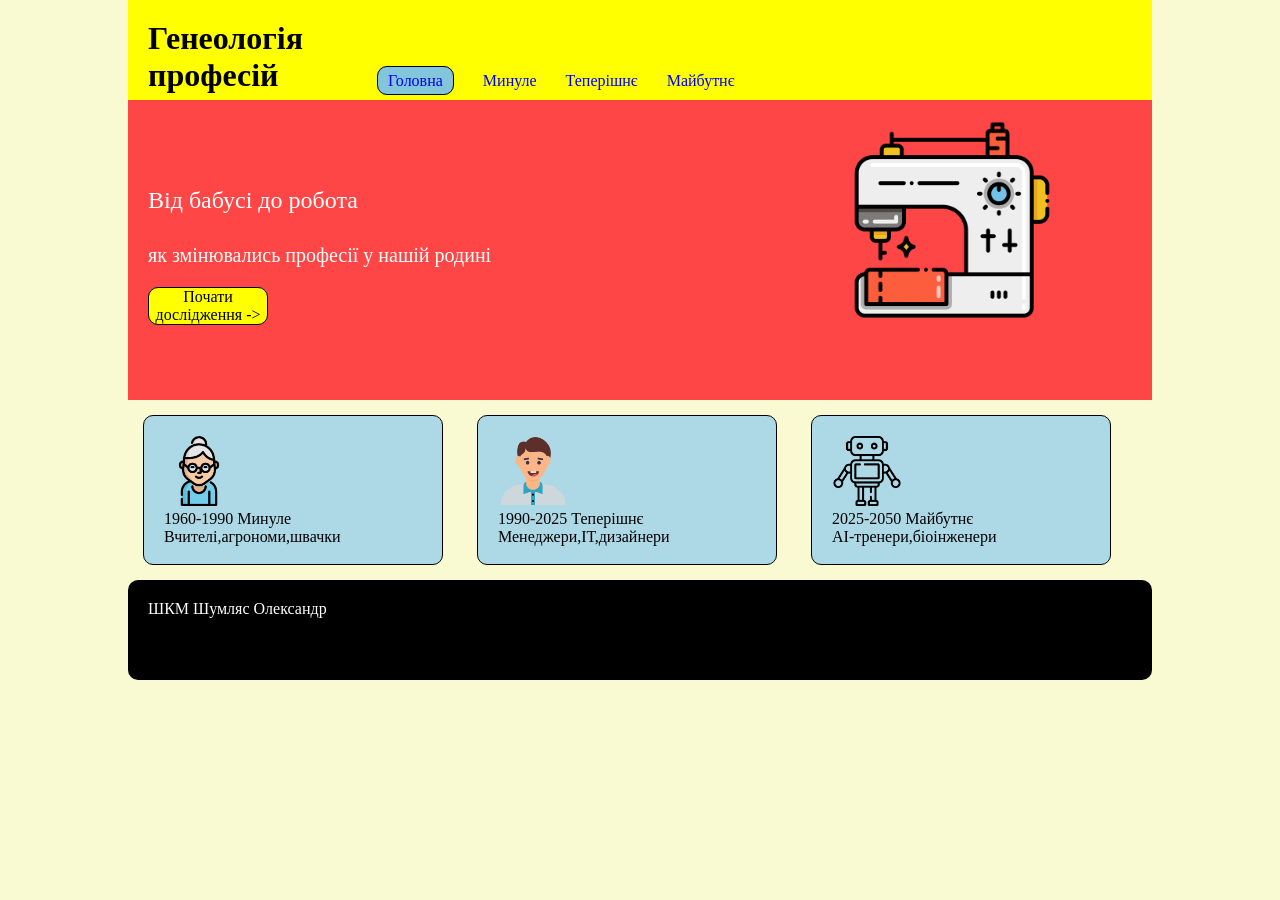
<file: index.html>
<!DOCTYPE html>
<html lang="en">
<head>
    <meta charset="UTF-8">
    <meta name="viewport" content="width=device-width, initial-scale=1.0">
    <title>Document</title>
    <link rel="stylesheet" href="css/style.css">
</head>
<body>
    <div class="container">

        <div class="header">
            <h1 class="header__title">Генеологія професій</h1>
            <nav class="menu">
                <ul class="menu__list">
                    <li class="menu__element">
                        <a href="index" class="menu__link-active">Головна</a>
                    </li>
                    <li class="menu__element">
                        <a href="past.html" class="menu__link">Минуле</a>
                    </li class="menu__element">
                    <li class="menu__element">
                        <a href="present.html" class="menu__link">Теперішнє</a>
                    </li>
                    <li class="menu__element">
                        <a href="future.html" class="menu__link">Майбутнє</a>
                    </li>
                </ul>
            </nav>
        </div>
            <main>
                <section class="hero">
                    <div class="hero__info">
                        <div class="hero__title">Від бабусі до робота </div>
                        <div class="hero__text">як змінювались професії у нашій родині</div>
                        <div class="hero__button">Почати дослідження -></div>
                    </div>
                    <img src="img/sewing-machine.png" class="hero__picture" alt="">
                    
                </section>
                <section class="generation">
                    <p class="generation__text"></p>

                    <div class="generation__past">
                        <img src="img/free-icon-grandmother-375252.png" alt="" class="generation__past-picture">
                        <div class="generation__past-title">1960-1990 Минуле</div>
                        <div class="generation__past-text">Вчителі,агрономи,швачки</div>
                    </div>

                    <div class="generation__present">
                         <img src="img/free-icon-guy-6812900.png" alt="" class="generation__past-picture">
                        <div class="generation__past-title">1990-2025 Теперішнє</div>
                        <div class="generation__past-text">Менеджери,ІТ,дизайнери</div>
                    </div>

                    <div class="generation__future">
                         <img src="img/free-icon-robot-5091600.png" alt="" class="generation__past-picture">
                        <div class="generation__past-title">2025-2050 Майбутнє</div>
                        <div class="generation__past-text">АІ-тренери,біоінженери</div>
                    </div>

                </section>
         </main>
           
      
         <footer class="footer">ШКМ Шумляс Олександр</footer>

    </div>
</body>
</html>
</file>
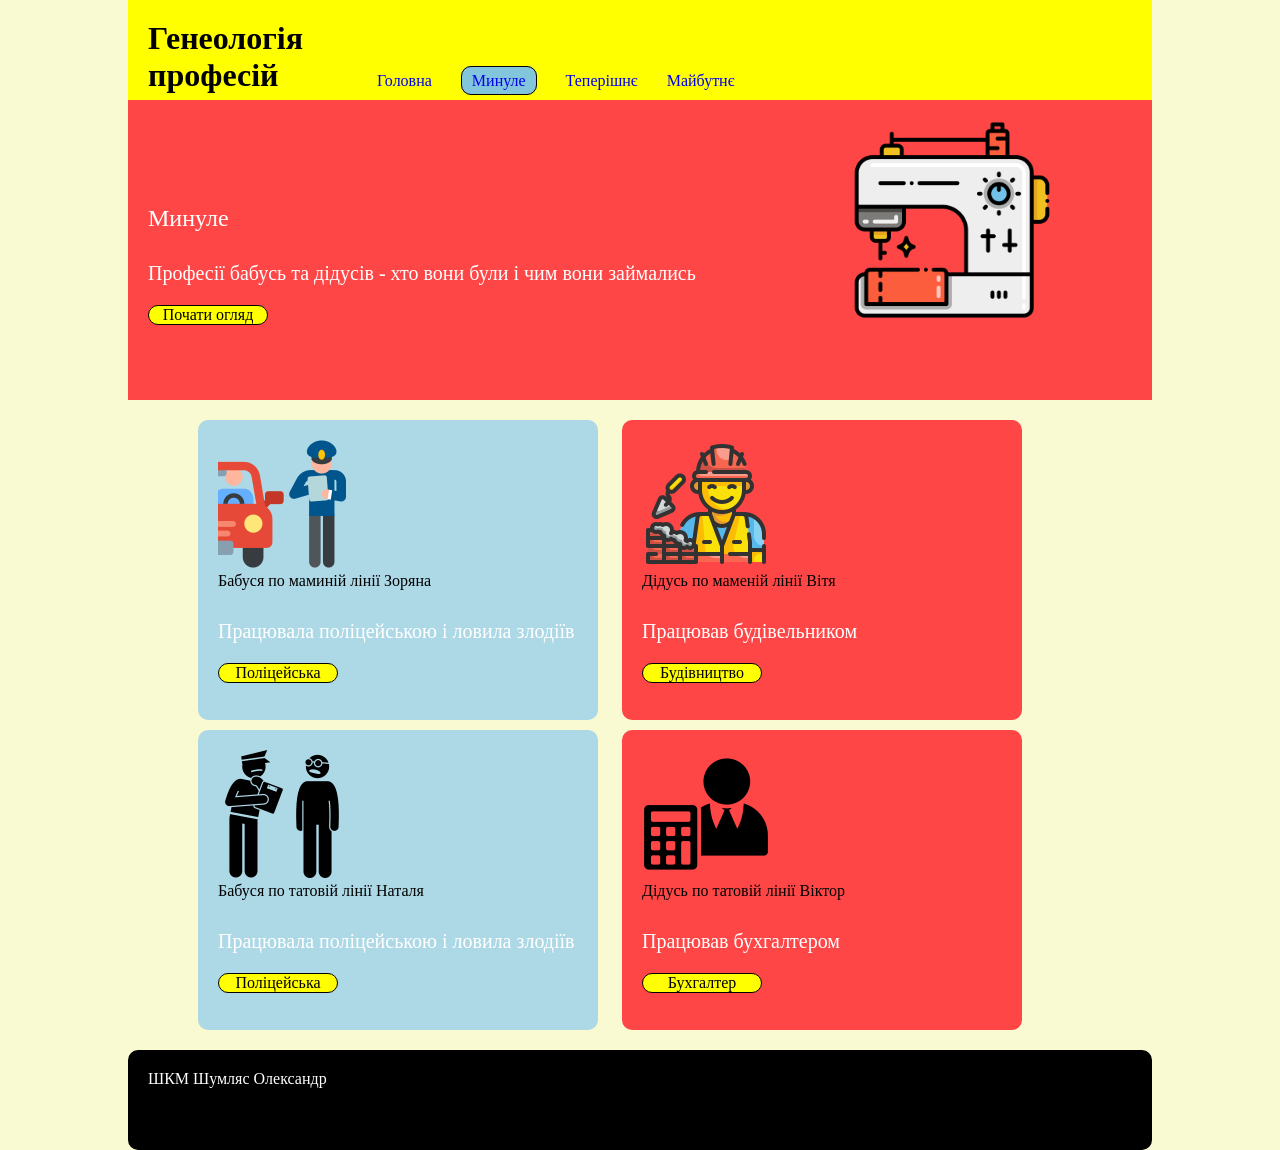
<file: past.html>
<!DOCTYPE html>
<html lang="en">
<head>
    <meta charset="UTF-8">
    <meta name="viewport" content="width=device-width, initial-scale=1.0">
    <title>Document</title>
    <link rel="stylesheet" href="css/past.css">
</head>
<body>
    <div class="container">

        <div class="header">
            <h1 class="header__title">Генеологія професій</h1>
            <nav class="menu">
                <ul class="menu__list">
                     <li class="menu__element">
                        <a href="index.html" class="menu__link">Головна</a>
                    </li>
                    <li class="menu__element">
                        <a href="past.html" class="menu__link-active">Минуле</a>
                    </li class="menu__element">
                    <li class="menu__element">
                        <a href="present.html" class="menu__link">Теперішнє</a>
                    </li>
                    <li class="menu__element">
                        <a href="future.html" class="menu__link">Майбутнє</a>
                    </li>
                </ul>
            </nav>
        </div>
            <main>
                <section class="hero">
                    <div class="hero__info">
                        <div class="hero__title">Минуле</div>
                        <div class="hero__text">Професії бабусь та дідусів - хто вони були і чим вони займались</div>
                        <div class="hero__button">Почати огляд</div>
                    </div>
                    <img src="img/sewing-machine.png" class="hero__picture" alt="">
                    
                </section>
                <section class="grandparents">
                    <div class="grandma">
                        <img src="img/free-icon-police-2043137.png" alt="">
                        <div class="grandmam__title">Бабуся по маминій лінії Зоряна</div>
                        <div class="hero__text">Працювала поліцейською і ловила злодіїв </div>
                        <div class="hero__button">Поліцейська</div>
                    </div>
                  
                    <div class="grandad">
                        <img src="img/free-icon-builder-2827375.png">
                        <div class="grandad__title">Дідусь по маменій лінії Вітя </div>
                        <div class="hero__text">Працював будівельником </div>
                        <div class="grandad__button">Будівництво</div>
                        </div>
                         <div class="grandma_r">
                            <img src="img/free-icon-person-9924661.png">
                            
                        <div class="grandmam__title">Бабуся по татовій  лінії Наталя </div>
                        <div class="hero__text">Працювала поліцейською і ловила злодіїв </div>
                        <div class="hero__button">Поліцейська</div>
                         </div>
                         <div class="grandad_r">
                            <img src="img/free-icon-accountant-10815335 (1).png">
                        <div class="grandmam__title">Дідусь по татовій лінії Віктор </div>
                        <div class="hero__text"> Працював буxгалтером</div>
                        <div class="hero__button">Бухгалтер </div>
                         </div>
                </section>

                   
            </main>
           
      
         <footer class="footer">ШКМ Шумляс Олександр</footer>

    </div>
</body>
</html>
</file>
<file: css/style.css>
*{
    margin: 0;
    padding: 0;
    box-sizing: border-box;
}
body{
    background: lightgoldenrodyellow;
}
.container{
    width: 1024px;
    margin:0 auto;
    position: relative;
}
.header{
width: 1024px;
height: 100px;
background: yellow;
padding: 20px;
}
.header__title{
    display: inline-block;
    width: 200px;
}
.menu{
       width: 600px;
       display: inline-block;
}
.menu__element{
 
display: inline-block;
margin-left: 25px;
vertical-align: top;
}
.menu__link-active{
     background: rgb(131, 197, 219);
    width: 120px;
    text-align: center;
    border-radius: 10px;
    border: 1px solid black;
    padding: 5px 10px;
    text-decoration: none;
}
.menu__link{
    text-decoration: none;
}
.hero{
    width: 1024px;
    height: 300px;
    background: rgb(255, 70, 70);
padding: 20px;
}
.hero__info{
    width: 600px;
    display: inline-block;
}
.hero__button{
    background: yellow;
    width: 120px;
    text-align: center;
    border-radius: 10px;
    border: 1px solid black;
    margin-top: 20px;
}
.hero__title{
    color:white;
    font-size: 24px;
    margin-top: 50px;
}
.hero__text{
    color:white;
    font-size: 20px;
    margin-top: 30px;
}
.hero__picture{
    width: 200px;
    display: inline-block;
    margin-left: 100px;
}
.grandparents{
    padding: 20px;
    background: lightgoldenrodyellow;
}
.grandma{
    width: 400px;
    height: 300px;
    background: lightblue;
    padding: 20px;
    border-radius: 10px;
     display: inline-block;
     vertical-align: top;
     margin-left: 50px;
}
.grandad{
    width: 400px;
    height: 300px;
background: rgb(255, 70, 70);
    
    padding: 20px;
    border-radius: 10px;
    display: inline-block;
    margin-left: 20px;
    vertical-align: top;
}
.grandad__button{
     background: yellow;
    width: 120px;
    text-align: center;
    border-radius: 10px;
    border: 1px solid black;
    margin-top: 20px;
}
.grandma_r{
    width: 400px;
    height: 300px;
  background: lightblue;
    padding: 20px;
    border-radius: 10px;
     display: inline-block;
     vertical-align: top;
     margin-top: 10px ;
     margin-left: 50px;
}
.grandad_r{
    width: 400px;
    height: 300px;
  background: rgb(255, 70, 70);
    padding: 20px;
    border-radius: 10px;
     display: inline-block;
     vertical-align: top;
     margin-top: 10px ;
     margin-left: 20px;
}
.footer{
    width: 100%;
    height: 100px;
    padding: 20px;
    background: black;
    border-radius: 10px;
    color: white;

}
.generation__past, .generation__present, .generation__future{
    width: 300px;
    height: 150px;
border: 1px solid black;
border-radius: 10px;
display: inline-block;
vertical-align: top;
background: lightblue;
margin: 15px;
padding: 20px;
}
.generation__past-picture{
    width: 70px;
}
</file>
<file: css/past.css>
*{
    margin: 0;
    padding: 0;
    box-sizing: border-box;
}
body{
    background: lightgoldenrodyellow;
}
.container{
    width: 1024px;
    margin:0 auto;
    position: relative;
}
.header{
width: 1024px;
height: 100px;
background: yellow;
padding: 20px;
}
.header__title{
    display: inline-block;
    width: 200px;
}
.menu{
       width: 600px;
       display: inline-block;
}
.menu__element{
 
display: inline-block;
margin-left: 25px;
vertical-align: top;
}
.menu__link-active{
     background: rgb(131, 197, 219);
    width: 120px;
    text-align: center;
    border-radius: 10px;
    border: 1px solid black;
    padding: 5px 10px;
    text-decoration: none;
}
.menu__link{
    text-decoration: none;
}
.hero{
    width: 1024px;
    height: 300px;
    background: rgb(255, 70, 70);
padding: 20px;
}
.hero__info{
    width: 600px;
    display: inline-block;
}
.hero__button{
    background: yellow;
    width: 120px;
    text-align: center;
    border-radius: 10px;
    border: 1px solid black;
    margin-top: 20px;
}
.hero__title{
    color:white;
    font-size: 24px;
    margin-top: 50px;
}
.hero__text{
    color:white;
    font-size: 20px;
    margin-top: 30px;
}
.hero__picture{
    width: 200px;
    display: inline-block;
    margin-left: 100px;
}
.grandparents{
    padding: 20px;
    background: lightgoldenrodyellow;
}
.grandma{
    width: 400px;
    height: 300px;
    background: lightblue;
    padding: 20px;
    border-radius: 10px;
     display: inline-block;
     vertical-align: top;
     margin-left: 50px;
}
.grandad{
    width: 400px;
    height: 300px;
background: rgb(255, 70, 70);
    
    padding: 20px;
    border-radius: 10px;
    display: inline-block;
    margin-left: 20px;
    vertical-align: top;
}
.grandad__button{
     background: yellow;
    width: 120px;
    text-align: center;
    border-radius: 10px;
    border: 1px solid black;
    margin-top: 20px;
}
.grandma_r{
    width: 400px;
    height: 300px;
  background: lightblue;
    padding: 20px;
    border-radius: 10px;
     display: inline-block;
     vertical-align: top;
     margin-top: 10px ;
     margin-left: 50px;
}
.grandad_r{
    width: 400px;
    height: 300px;
  background: rgb(255, 70, 70);
    padding: 20px;
    border-radius: 10px;
     display: inline-block;
     vertical-align: top;
     margin-top: 10px ;
     margin-left: 20px;
}
.footer{
    width: 100%;
    height: 100px;
    padding: 20px;
    background: black;
    border-radius: 10px;
    color: white;

}
</file>
